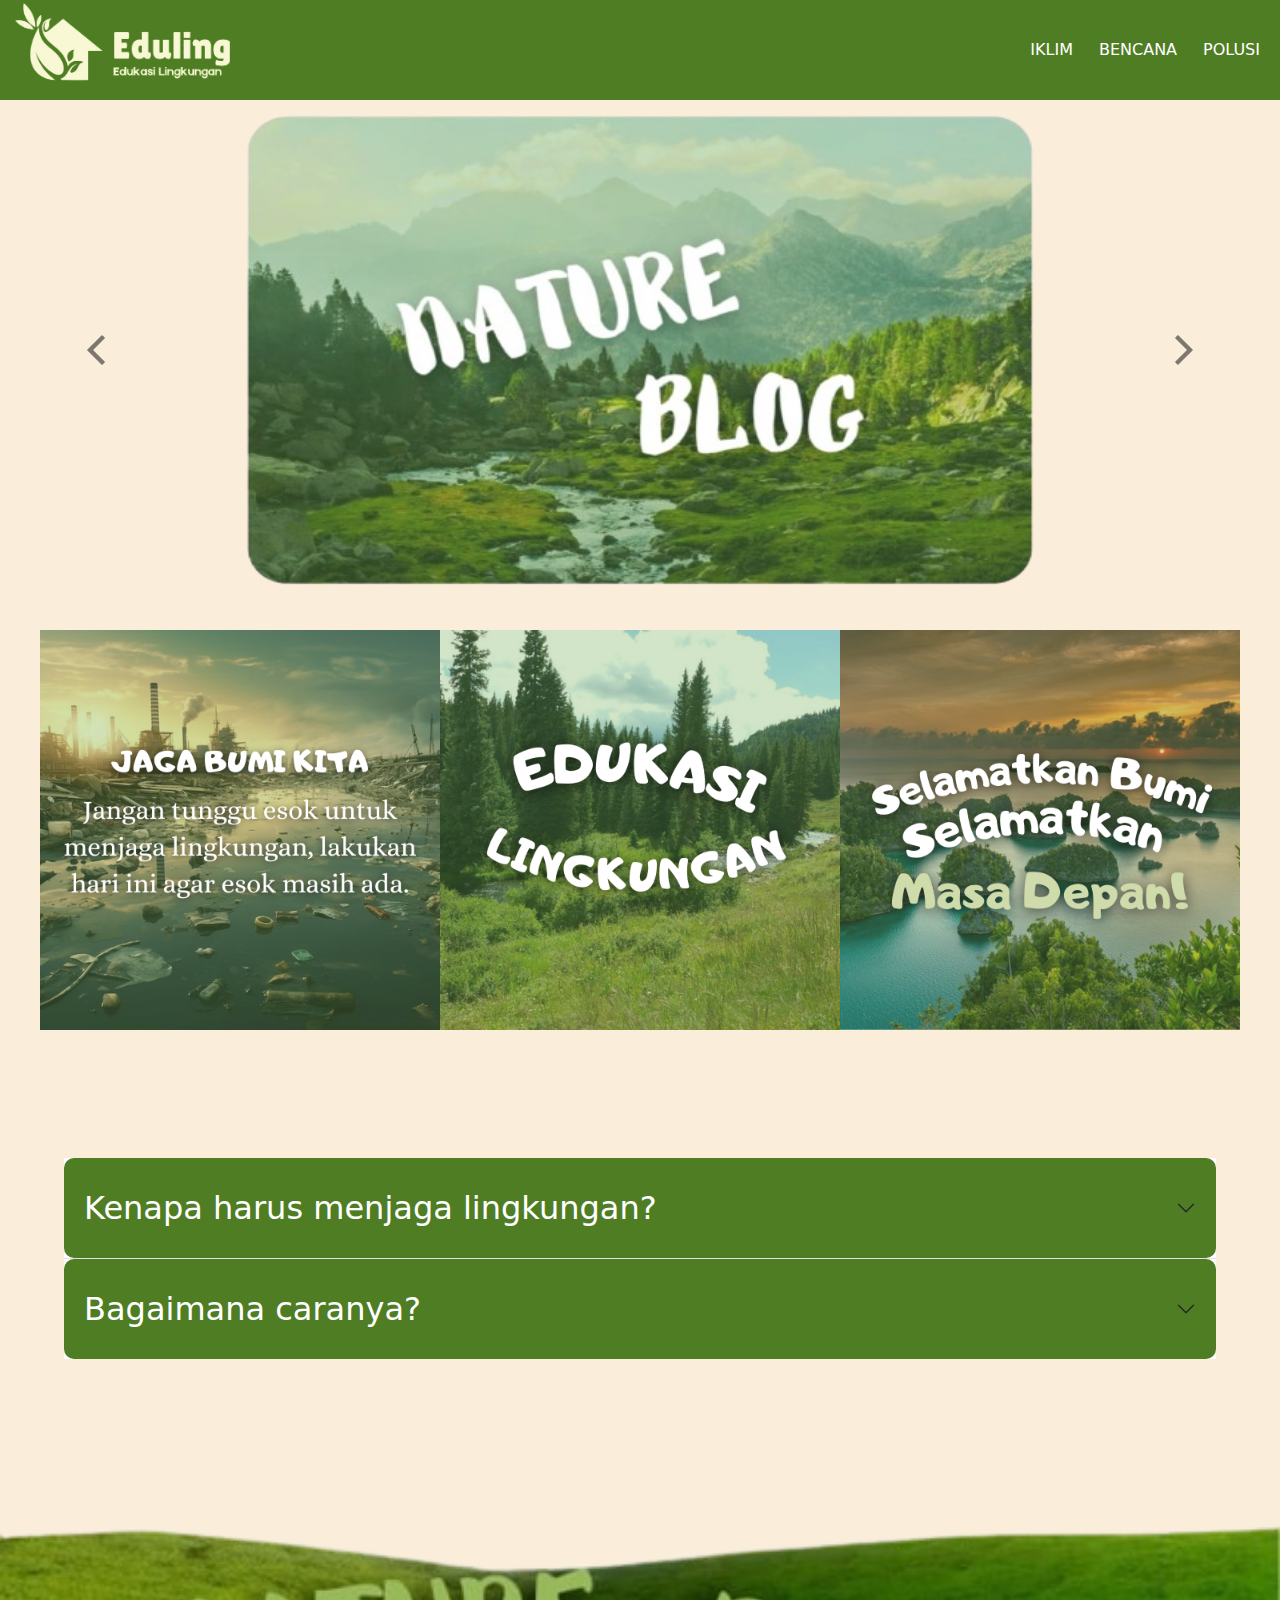
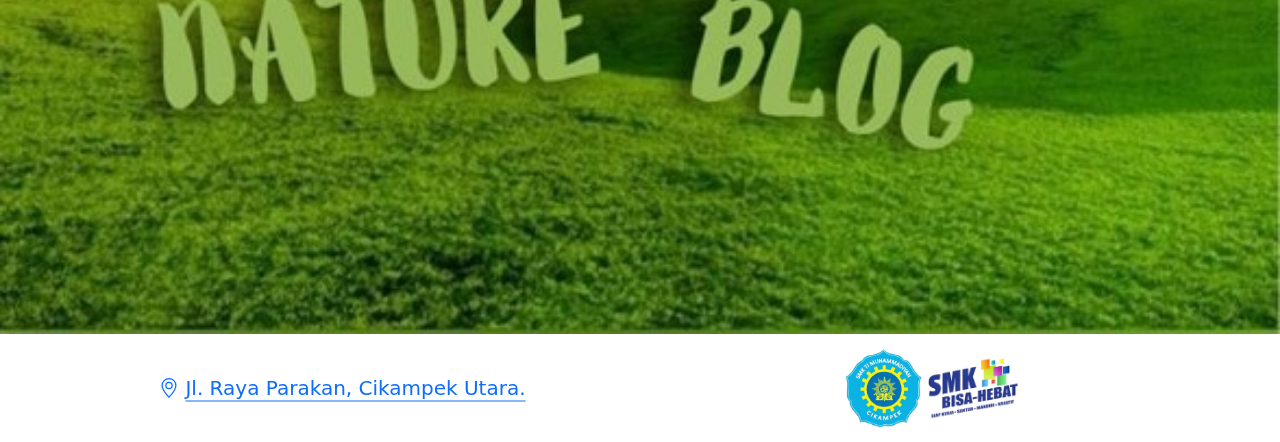
<file: index.html>
<!doctype html>
<html lang="en">

<head>
    <meta charset="utf-8">
    <meta name="viewport" content="width=device-width, initial-scale=1">
    <title>EduLing</title>
    <link href="https://cdn.jsdelivr.net/npm/bootstrap@5.3.3/dist/css/bootstrap.min.css" rel="stylesheet"
        integrity="sha384-QWTKZyjpPEjISv5WaRU9OFeRpok6YctnYmDr5pNlyT2bRjXh0JMhjY6hW+ALEwIH" crossorigin="anonymous">
    <link rel="stylesheet" href="blog.css">
</head>

<body>
    <nav class="navbar sticky-top navbar-expand-lg navbar-expand-lg ">
        <div class="container-fluid posnav">
            <img src="lognature.png" class="img-fluid logo" alt="...">
            <button class="navbar-toggler" type="button" data-bs-toggle="collapse" data-bs-target="#navbarNav"
                aria-controls="navbarNav" aria-expanded="false" aria-label="Toggle navigation">
                <span class="navbar-toggler-icon"></span>
            </button>
            <div class="collapse navbar-collapse" id="navbarNav">
                <ul class="navbar-nav ms-auto" style="gap: 10px;">
                  <li class="nav-item">
                    <a class="nav-link textnav" aria-current="page" href="iklim.html">IKLIM</a>
                  </li>
                  <li class="nav-item">
                    <a class="nav-link textnav" href="bencana.html">BENCANA</a>
                  </li>
                  <li class="nav-item">
                    <a class="nav-link textnav" href="polusi.html">POLUSI</a>
                  </li>
                </ul>
            </div>
        </div>
    </nav>
    <div id="carouselExample" class="carousel slide height">
        <div class="carousel-inner height padding">
          <div class="carousel-item active">
            <img style="object-fit: fill;" src="imgnature.png" class="d-block height w-100" alt="...">
          </div>
          <div class="carousel-item">
            <img style="object-fit: fill;" src="img1.png" class="d-block height w-100" alt="...">
          </div>
          <div class="carousel-item">
            <img style="object-fit: fill;" src="img2.png" class="d-block height w-100" alt="...">
          </div>
          <div class="carousel-item">
            <img style="object-fit: fill;" src="img3.png" class="d-block height w-100" alt="...">
          </div>
          <div class="carousel-item">
            <img style="object-fit: fill;" src="img4.png" class="d-block height w-100" alt="...">
          </div>
        </div>
        <button class="carousel-control-prev" type="button" data-bs-target="#carouselExample" data-bs-slide="prev">
          <span class="carousel-control-prev-icon" aria-hidden="true"></span>
          <span class="visually-hidden">Previous</span>
        </button>
        <button class="carousel-control-next" type="button" data-bs-target="#carouselExample" data-bs-slide="next">
          <span class="carousel-control-next-icon" aria-hidden="true"></span>
          <span class="visually-hidden">Next</span>
        </button>
    </div>
    <div class="wrapimgjaga">
      <img src="JAGA BUMI KIITA.png" class="img-fluid imgjaga" alt="...">
      <img src="JAGA BUMI KIITA (1).png" class="img-fluid imgjaga" alt="...">
      <img src="JAGA BUMI KIITA (2).png" class="img-fluid imgjaga" alt="...">
    </div>
      <div class="accordion accordion-flush" id="accordionFlushExample">
        <div class="accordion-item widthaccor">
          <h2 class="accordion-header">
            <button class="accordion-button coloraccor collapsed" type="button" data-bs-toggle="collapse" data-bs-target="#flush-collapseOne" aria-expanded="false" aria-controls="flush-collapseOne" style=" border-radius: 10px;">
              Kenapa harus menjaga lingkungan? 
            </button>
          </h2>
          <div id="flush-collapseOne" class="accordion-collapse wrapbellowaccor collapse" data-bs-parent="#accordionFlushExample">
            <div class="imgaccorwrap"><img style="width: 100%; height: 100%;" src="img1accor.jpeg" alt=""></div>
            <div class="accordion-body textaccorwrap" style="color: black;">Kita harus menjaga lingkungan karena kesehatan manusia sangat bergantung pada kondisi lingkungan yang bersih dan seimbang.</div>
          </div>
        </div>
        <div class="accordion-item widthaccor">
          <h2 class="accordion-header">
            <button class="accordion-button coloraccor collapsed" type="button" data-bs-toggle="collapse" data-bs-target="#flush-collapseTwo" aria-expanded="false" aria-controls="flush-collapseTwo" style=" border-radius: 10px;">
              Bagaimana caranya?
            </button>
          </h2>
          <div id="flush-collapseTwo" class="accordion-collapse wrapbellowaccor collapse" data-bs-parent="#accordionFlushExample">
            <div class="accordion-body textaccorwrap" style="color: black;">Salah satunya dengan mengurangi penggunaan plastik dengan menggunakan tas belanja yang dapat digunakan kembali dan menghindari produk sekali pakai.</div>
            <div class="imgaccorwrap"><img style="width: 100%; height: 100%;" src="img2accor.jpeg" alt=""></div>
          </div>
        </div>
      </div>
      <img class="mountain" src="imghal1.png" alt="#">
      <div class="address">
        <div class="container log text-center">
          <div class="row">
            <div class="col order-last wraplogobottom d-flex justify-content-center">
              <img class="logomutu" src="logomutu.png" alt="">
              <img class="logosmkhebat" src="smkhebat.png" alt="">
            </div>
            <div class="col paddingcolumn d-flex justify-content-center">
              <a class="icon-link linkalamat" href="https://maps.app.goo.gl/i2iiiLm6HgKLa65q9">
                <svg xmlns="http://www.w3.org/2000/svg" width="16" height="16" fill="currentColor" class="bi bi-geo-alt" viewBox="0 0 16 16">
                  <path d="M12.166 8.94c-.524 1.062-1.234 2.12-1.96 3.07A32 32 0 0 1 8 14.58a32 32 0 0 1-2.206-2.57c-.726-.95-1.436-2.008-1.96-3.07C3.304 7.867 3 6.862 3 6a5 5 0 0 1 10 0c0 .862-.305 1.867-.834 2.94M8 16s6-5.686 6-10A6 6 0 0 0 2 6c0 4.314 6 10 6 10"/>
                  <path d="M8 8a2 2 0 1 1 0-4 2 2 0 0 1 0 4m0 1a3 3 0 1 0 0-6 3 3 0 0 0 0 6"/>
                </svg>
                Jl. Raya Parakan, Cikampek Utara.
                <svg class="bi" aria-hidden="true"><use xlink:href="#arrow-right"></use></svg>
              </a>
            </div>
          </div>
        </div>
      </div>
    <script src="https://cdn.jsdelivr.net/npm/bootstrap@5.3.3/dist/js/bootstrap.bundle.min.js"
        integrity="sha384-YvpcrYf0tY3lHB60NNkmXc5s9fDVZLESaAA55NDzOxhy9GkcIdslK1eN7N6jIeHz"
        crossorigin="anonymous"></script>
</body>
</html>
</file>
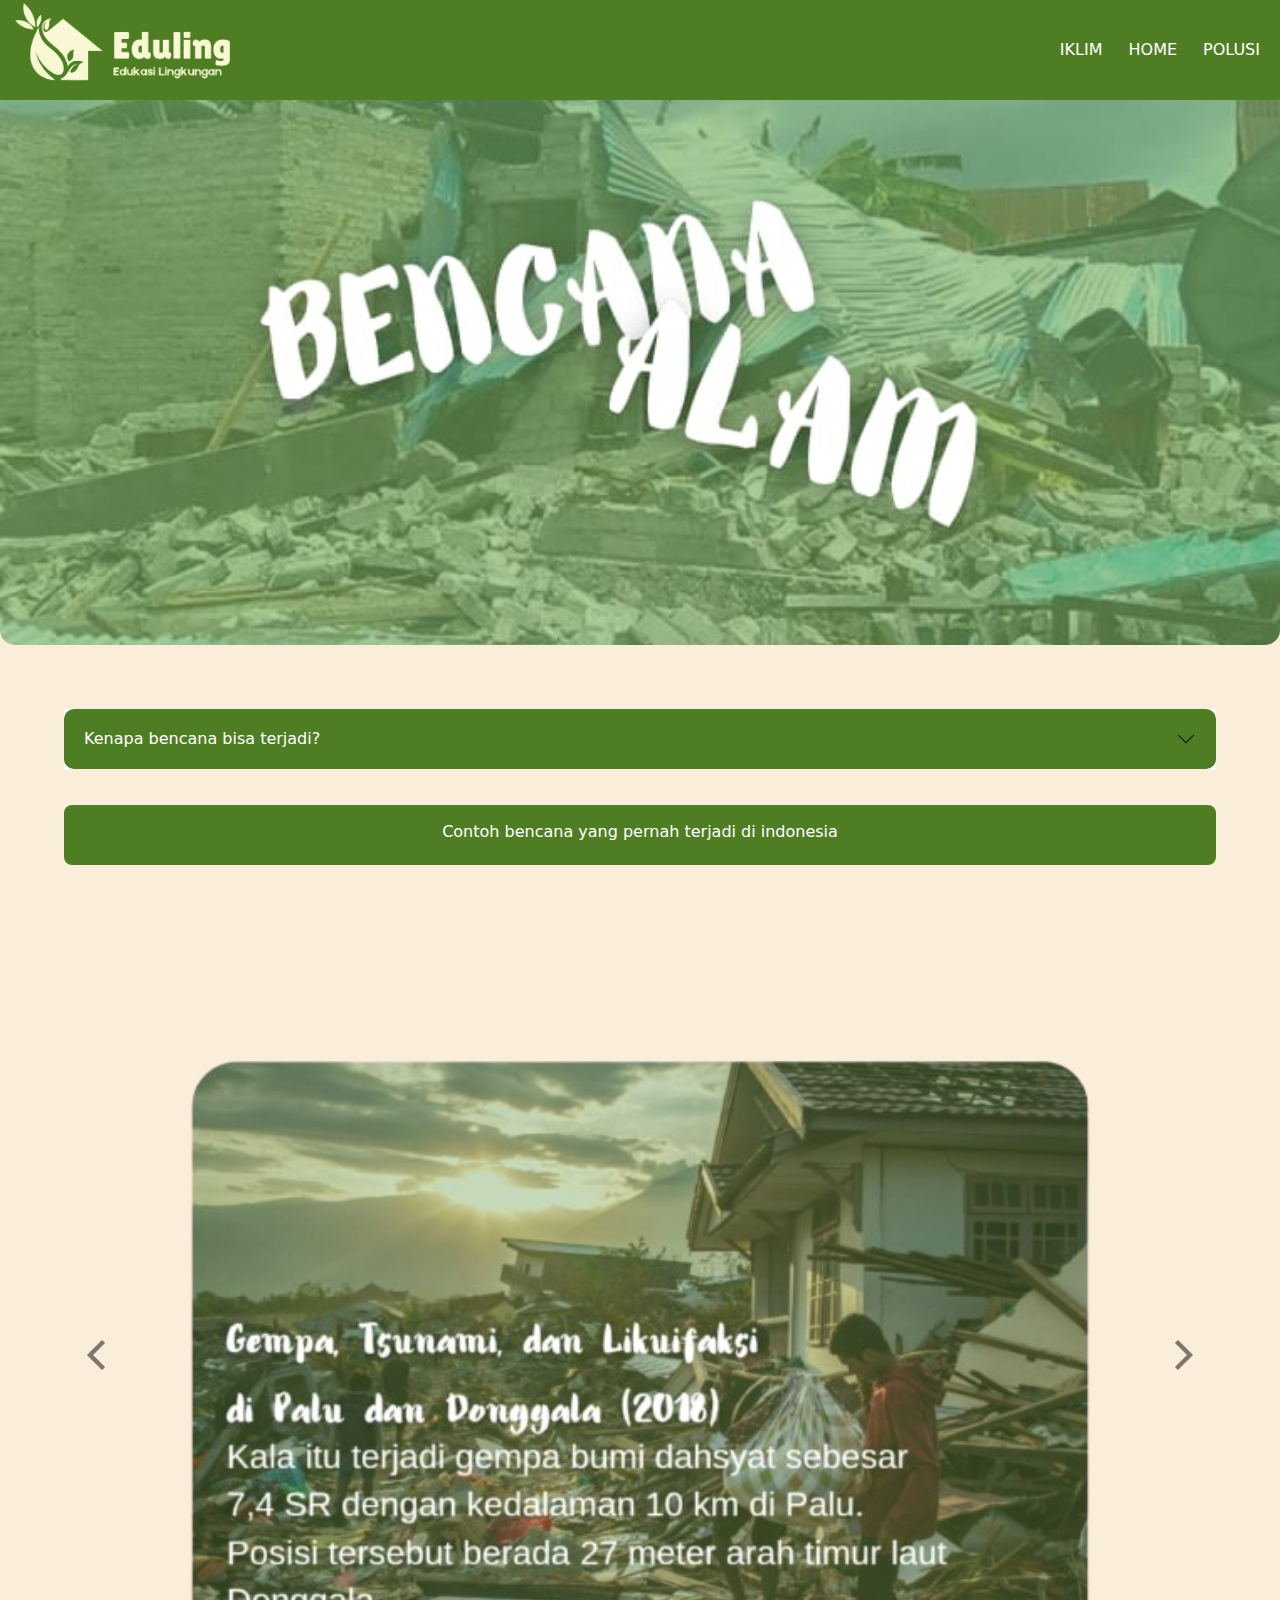
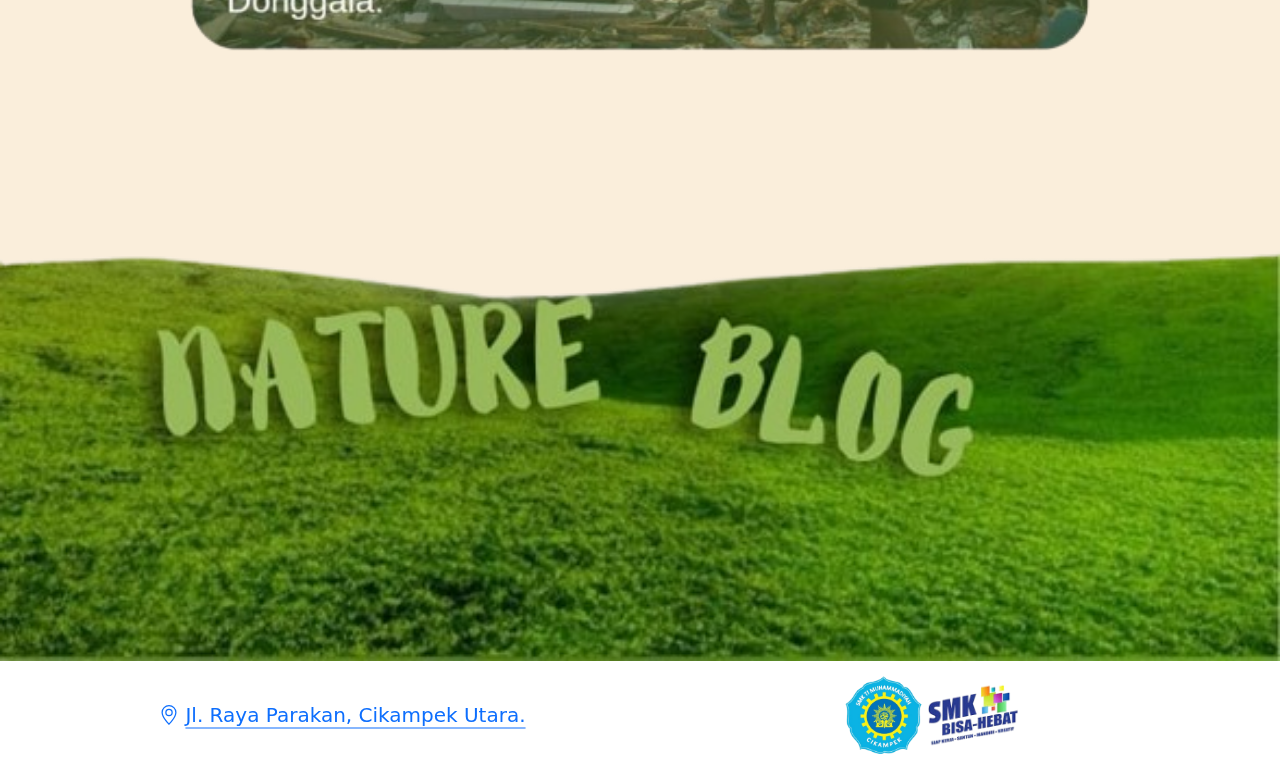
<file: bencana.html>
<!doctype html>
<html lang="en">
  <head>
    <meta charset="utf-8">
    <meta name="viewport" content="width=device-width, initial-scale=1">
    <title>EduLing</title>
    <link href="https://cdn.jsdelivr.net/npm/bootstrap@5.3.3/dist/css/bootstrap.min.css" rel="stylesheet" integrity="sha384-QWTKZyjpPEjISv5WaRU9OFeRpok6YctnYmDr5pNlyT2bRjXh0JMhjY6hW+ALEwIH" crossorigin="anonymous">
    <link rel="stylesheet" href="bencana.css">
  </head>
  <body>
    <nav class="navbar sticky-top navbar-expand-lg navbar-expand-lg ">
      <div class="container-fluid">
          <img src="lognature.png" class="img-fluid logo" alt="...">
          <button class="navbar-toggler" type="button" data-bs-toggle="collapse" data-bs-target="#navbarNav"
              aria-controls="navbarNav" aria-expanded="false" aria-label="Toggle navigation">
              <span class="navbar-toggler-icon"></span>
          </button>
          <div class="collapse navbar-collapse" id="navbarNav">
              <ul class="navbar-nav ms-auto" style="gap: 10px;">
                <li class="nav-item">
                  <a class="nav-link textnav" aria-current="page" href="iklim.html">IKLIM</a>
                </li>
                <li class="nav-item">
                  <a class="nav-link textnav" href="index.html">HOME</a>
                </li>
                <li class="nav-item">
                  <a class="nav-link textnav" href="polusi.html">POLUSI</a>
                </li>
              </ul>
          </div>
      </div>
  </nav>
    <div class="mainbencana">
        <img style="height: 100%; width: 100%;  border-radius: 0 0 15px 15px; object-fit: cover;" src="mainbencana.jpeg" alt="">
    </div>
    <div class="accordion accordion-flush" id="accordionFlushExample">
        <div class="accordion-item widthaccor">
          <h2 class="accordion-header">
            <button class="accordion-button coloraccor collapsed" type="button" data-bs-toggle="collapse" data-bs-target="#flush-collapseOne" aria-expanded="false" aria-controls="flush-collapseOne" style=" border-radius: 10px;">
              Kenapa bencana bisa terjadi? 
            </button>
          </h2>
          <div id="flush-collapseOne" class="accordion-collapse collapse" data-bs-parent="#accordionFlushExample">
            <div class="accordion-body" style="color: black;">Bencana alam bisa terjadi dengan berbagai penyebab. salah satunya ialah aktivitas manusia, seperti penebangan hutan, penggunaan tanah yang tidak terencana. hal tersebut bisa menjadi penyebab dari bencana alam.</div>
          </div>
        </div>
      </div>
    <div class="wrapboxthree">
        <div class="boxthree">
            <div class="text1">
              Contoh bencana yang pernah terjadi di indonesia
            </div>
        </div>
    </div>
    <div id="carouselExample" class="carousel height slide">
        <div class="carousel-inner height">
          <div class="carousel-item active padding">
            <img style="object-fit: fill;" src="bencana1.png" class="d-block w-100" alt="...">
          </div>
          <div class="carousel-item">
            <img style="object-fit: fill;" src="bencana2.png" class="d-block w-100" alt="...">
          </div>
        </div>
        <button class="carousel-control-prev" type="button" data-bs-target="#carouselExample" data-bs-slide="prev">
          <span class="carousel-control-prev-icon" aria-hidden="true"></span>
          <span class="visually-hidden">Previous</span>
        </button>
        <button class="carousel-control-next" type="button" data-bs-target="#carouselExample" data-bs-slide="next">
          <span class="carousel-control-next-icon" aria-hidden="true"></span>
          <span class="visually-hidden">Next</span>
        </button>
    </div>
    <img class="mountain" src="imghal1.png" alt="#">
    <div class="address">
      <div class="container log text-center">
        <div class="row">
          <div class="col order-last wraplogobottom d-flex justify-content-center">
            <img class="logomutu" src="logomutu.png" alt="">
            <img class="logosmkhebat" src="smkhebat.png" alt="">
          </div>
          <div class="col paddingcolumn d-flex justify-content-center">
            <a class="icon-link linkalamat" href="https://maps.app.goo.gl/i2iiiLm6HgKLa65q9">
              <svg xmlns="http://www.w3.org/2000/svg" width="16" height="16" fill="currentColor" class="bi bi-geo-alt" viewBox="0 0 16 16">
                <path d="M12.166 8.94c-.524 1.062-1.234 2.12-1.96 3.07A32 32 0 0 1 8 14.58a32 32 0 0 1-2.206-2.57c-.726-.95-1.436-2.008-1.96-3.07C3.304 7.867 3 6.862 3 6a5 5 0 0 1 10 0c0 .862-.305 1.867-.834 2.94M8 16s6-5.686 6-10A6 6 0 0 0 2 6c0 4.314 6 10 6 10"/>
                <path d="M8 8a2 2 0 1 1 0-4 2 2 0 0 1 0 4m0 1a3 3 0 1 0 0-6 3 3 0 0 0 0 6"/>
              </svg>
              Jl. Raya Parakan, Cikampek Utara.
              <svg class="bi" aria-hidden="true"><use xlink:href="#arrow-right"></use></svg>
            </a>
          </div>
        </div>
      </div>
    </div>
    <script src="https://cdn.jsdelivr.net/npm/bootstrap@5.3.3/dist/js/bootstrap.bundle.min.js" integrity="sha384-YvpcrYf0tY3lHB60NNkmXc5s9fDVZLESaAA55NDzOxhy9GkcIdslK1eN7N6jIeHz" crossorigin="anonymous"></script>
  </body>
</html>
</file>
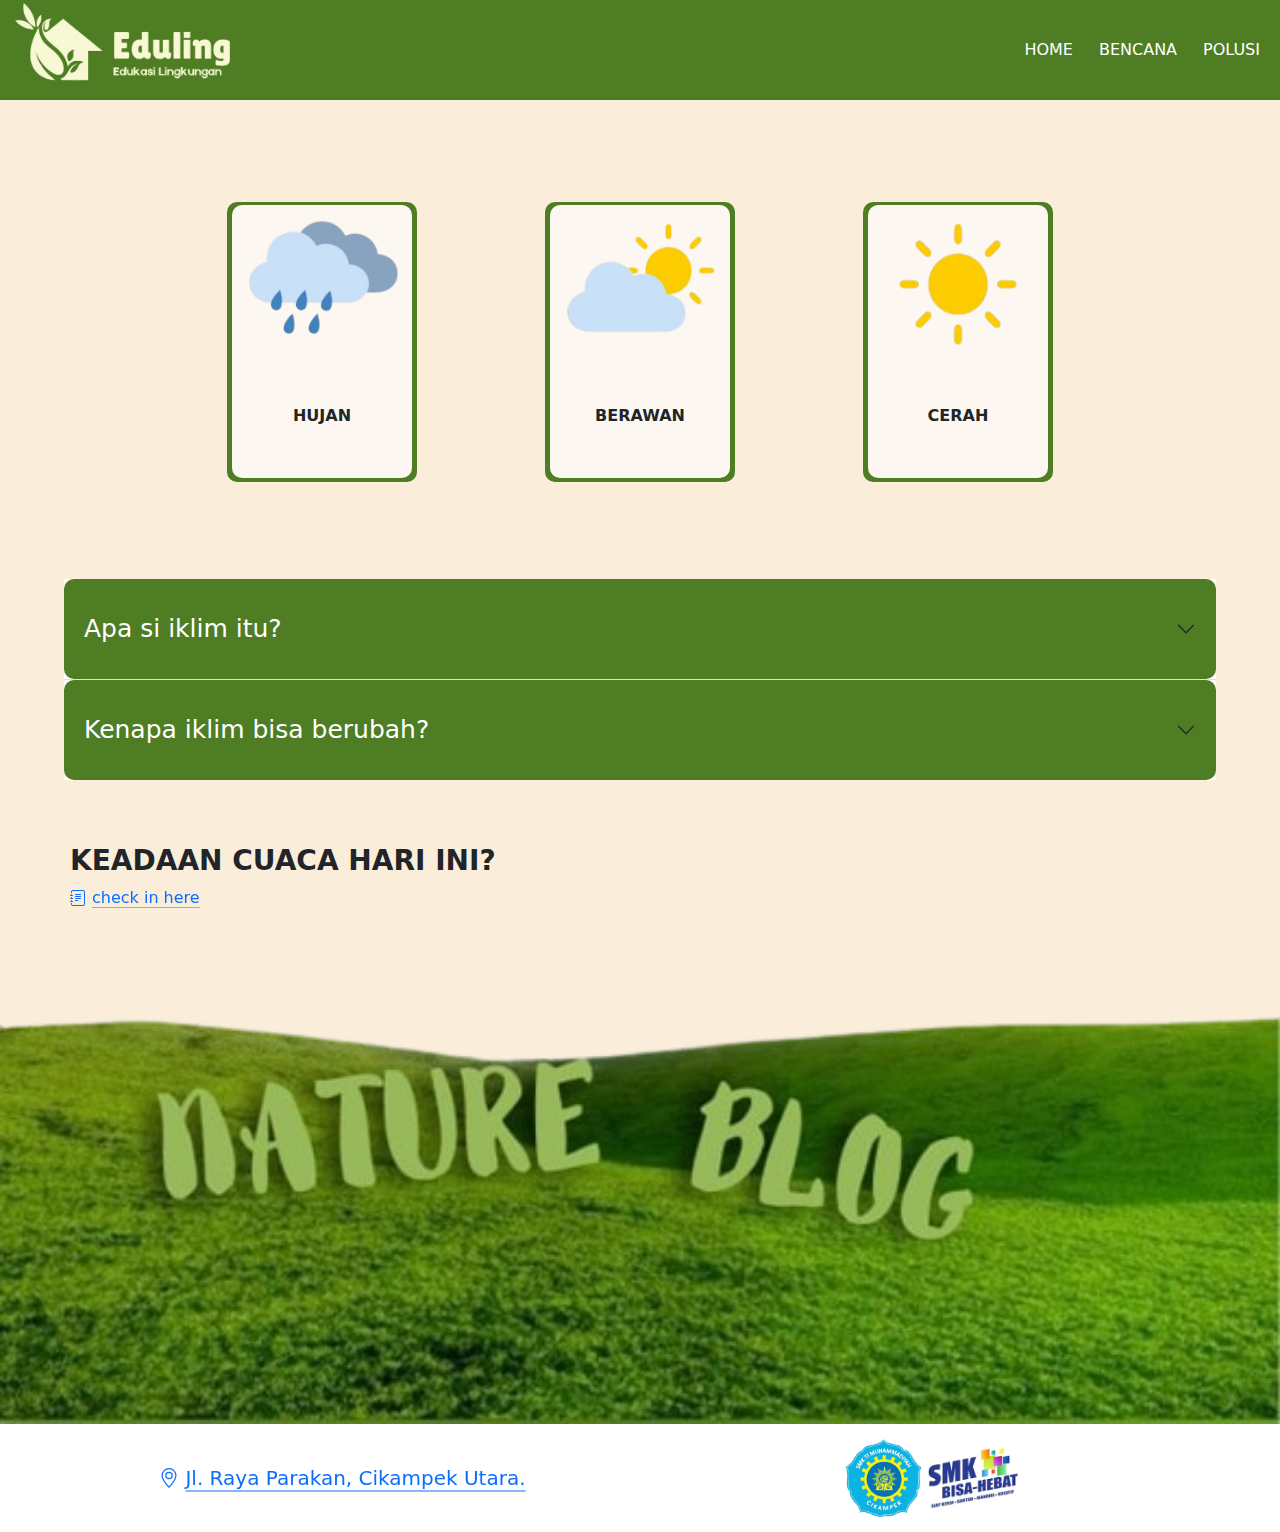
<file: iklim.html>
<!doctype html>
<html lang="en">
  <head>
    <meta charset="utf-8">
    <meta name="viewport" content="width=device-width, initial-scale=1">
    <title>EduLing</title>
    <link href="https://cdn.jsdelivr.net/npm/bootstrap@5.3.3/dist/css/bootstrap.min.css" rel="stylesheet" integrity="sha384-QWTKZyjpPEjISv5WaRU9OFeRpok6YctnYmDr5pNlyT2bRjXh0JMhjY6hW+ALEwIH" crossorigin="anonymous">
    <link rel="stylesheet" href="iklim.css">
  </head>
  <body>
    <nav class="navbar sticky-top navbar-expand-lg navbar-expand-lg ">
      <div class="container-fluid">
          <img src="lognature.png" class="img-fluid logo" alt="...">
          <button class="navbar-toggler" type="button" data-bs-toggle="collapse" data-bs-target="#navbarNav"
              aria-controls="navbarNav" aria-expanded="false" aria-label="Toggle navigation">
              <span class="navbar-toggler-icon"></span>
          </button>
          <div class="collapse navbar-collapse" id="navbarNav">
              <ul class="navbar-nav ms-auto" style="gap: 10px;">
                <li class="nav-item">
                  <a class="nav-link textnav" aria-current="page" href="index.html">HOME</a>
                </li>
                <li class="nav-item">
                  <a class="nav-link textnav" href="bencana.html">BENCANA</a>
                </li>
                <li class="nav-item">
                  <a class="nav-link textnav" href="polusi.html">POLUSI</a>
                </li>
              </ul>
          </div>
      </div>
  </nav>
    <div class="wrapweather">
        <div class="wrapfirstweather">
          <div class="firstweather">
              <img style="height: 100%; width: 100%;" src="weatherone.png" alt="">
              <h6 class="texth6weat"><b>HUJAN</b></h6>
          </div>
        </div>
        <div class="wrapfirstweather">
          <div class="firstweather">
              <img style="height: 100%; width: 100%;" src="weathertwo.png" alt="">
              <h6 class="texth6weat"><b>BERAWAN</b></h6>
          </div>
        </div>
        <div class="wrapfirstweather">
          <div class="firstweather">
              <img style="height: 100%; width: 100%;" src="weatherthree.png" alt="">
              <h6 class="texth6weat"><b>CERAH</b></h6>
          </div>
        </div>
    </div>
    <div class="accordion accordion-flush" id="accordionFlushExample">
        <div class="accordion-item widthaccor">
          <h2 class="accordion-header">
            <button class="accordion-button coloraccor collapsed" type="button" data-bs-toggle="collapse" data-bs-target="#flush-collapseOne" aria-expanded="false" aria-controls="flush-collapseOne" style=" border-radius: 10px; margin-top: 10%;">
              Apa si iklim itu? 
            </button>
          </h2>
          <div id="flush-collapseOne" class="accordion-collapse bellowsquare collapse" data-bs-parent="#accordionFlushExample">
            <div class="accordion-body bellowsquare" style="color: black;">Iklim adalah pola rata-rata cuaca yang terjadi di suatu daerah selama periode waktu yang panjang, biasanya diukur selama 30 tahun atau lebih. Iklim mencakup berbagai elemen, seperti suhu, curah hujan, kelembapan, dan angin.</div>
          </div>
        </div>
        <div class="accordion-item widthaccor">
          <h2 class="accordion-header">
            <button class="accordion-button coloraccor collapsed" type="button" data-bs-toggle="collapse" data-bs-target="#flush-collapseTwo" aria-expanded="false" aria-controls="flush-collapseTwo" style=" border-radius: 10px;">
              Kenapa iklim bisa berubah?
            </button>
          </h2>
          <div id="flush-collapseTwo" class="accordion-collapse  bellowsquare collapse" data-bs-parent="#accordionFlushExample">
            <div class="accordion-body  bellowsquare" style="color: black;">Iklim bisa berubah karena emisi gas rumah kaca seperti pembakaran bahan bakar fosil, yang menghasilkan gas yang terperangkap di atmosfer, meningkatkan suhu bumi, dan banyak penyebab lainnya seperti urbanisasi, deforestasi, dll.</div>
          </div>
        </div>
      </div>
      <div class="containerr">
        <h3><b>KEADAAN CUACA HARI INI?</b></h3>
        <a class="icon-link icon-link-hover" style="--bs-icon-link-transform: translate3d(0, -.125rem, 0);" href="https://web-meteo.bmkg.go.id/id/">
          <svg xmlns="http://www.w3.org/2000/svg" width="16" height="16" fill="currentColor" class="bi bi-journal-text" viewBox="0 0 16 16">
            <path d="M5 10.5a.5.5 0 0 1 .5-.5h2a.5.5 0 0 1 0 1h-2a.5.5 0 0 1-.5-.5m0-2a.5.5 0 0 1 .5-.5h5a.5.5 0 0 1 0 1h-5a.5.5 0 0 1-.5-.5m0-2a.5.5 0 0 1 .5-.5h5a.5.5 0 0 1 0 1h-5a.5.5 0 0 1-.5-.5m0-2a.5.5 0 0 1 .5-.5h5a.5.5 0 0 1 0 1h-5a.5.5 0 0 1-.5-.5"/>
            <path d="M3 0h10a2 2 0 0 1 2 2v12a2 2 0 0 1-2 2H3a2 2 0 0 1-2-2v-1h1v1a1 1 0 0 0 1 1h10a1 1 0 0 0 1-1V2a1 1 0 0 0-1-1H3a1 1 0 0 0-1 1v1H1V2a2 2 0 0 1 2-2"/>
            <path d="M1 5v-.5a.5.5 0 0 1 1 0V5h.5a.5.5 0 0 1 0 1h-2a.5.5 0 0 1 0-1zm0 3v-.5a.5.5 0 0 1 1 0V8h.5a.5.5 0 0 1 0 1h-2a.5.5 0 0 1 0-1zm0 3v-.5a.5.5 0 0 1 1 0v.5h.5a.5.5 0 0 1 0 1h-2a.5.5 0 0 1 0-1z"/>
          </svg>
          check in here
        </a>
      </div>
      <img class="mountain" src="imghal1.png" alt="#">
      <div class="address">
        <div class="container log text-center">
          <div class="row">
            <div class="col order-last wraplogobottom d-flex justify-content-center">
              <img class="logomutu" src="logomutu.png" alt="">
              <img class="logosmkhebat" src="smkhebat.png" alt="">
            </div>
            <div class="col paddingcolumn d-flex justify-content-center">
              <a class="icon-link linkalamat" href="https://maps.app.goo.gl/i2iiiLm6HgKLa65q9">
                <svg xmlns="http://www.w3.org/2000/svg" width="16" height="16" fill="currentColor" class="bi bi-geo-alt" viewBox="0 0 16 16">
                  <path d="M12.166 8.94c-.524 1.062-1.234 2.12-1.96 3.07A32 32 0 0 1 8 14.58a32 32 0 0 1-2.206-2.57c-.726-.95-1.436-2.008-1.96-3.07C3.304 7.867 3 6.862 3 6a5 5 0 0 1 10 0c0 .862-.305 1.867-.834 2.94M8 16s6-5.686 6-10A6 6 0 0 0 2 6c0 4.314 6 10 6 10"/>
                  <path d="M8 8a2 2 0 1 1 0-4 2 2 0 0 1 0 4m0 1a3 3 0 1 0 0-6 3 3 0 0 0 0 6"/>
                </svg>
                Jl. Raya Parakan, Cikampek Utara.
                <svg class="bi" aria-hidden="true"><use xlink:href="#arrow-right"></use></svg>
              </a>
            </div>
          </div>
        </div>
      </div>
    <script src="https://cdn.jsdelivr.net/npm/bootstrap@5.3.3/dist/js/bootstrap.bundle.min.js" integrity="sha384-YvpcrYf0tY3lHB60NNkmXc5s9fDVZLESaAA55NDzOxhy9GkcIdslK1eN7N6jIeHz" crossorigin="anonymous"></script>
  </body>
</html>
</file>
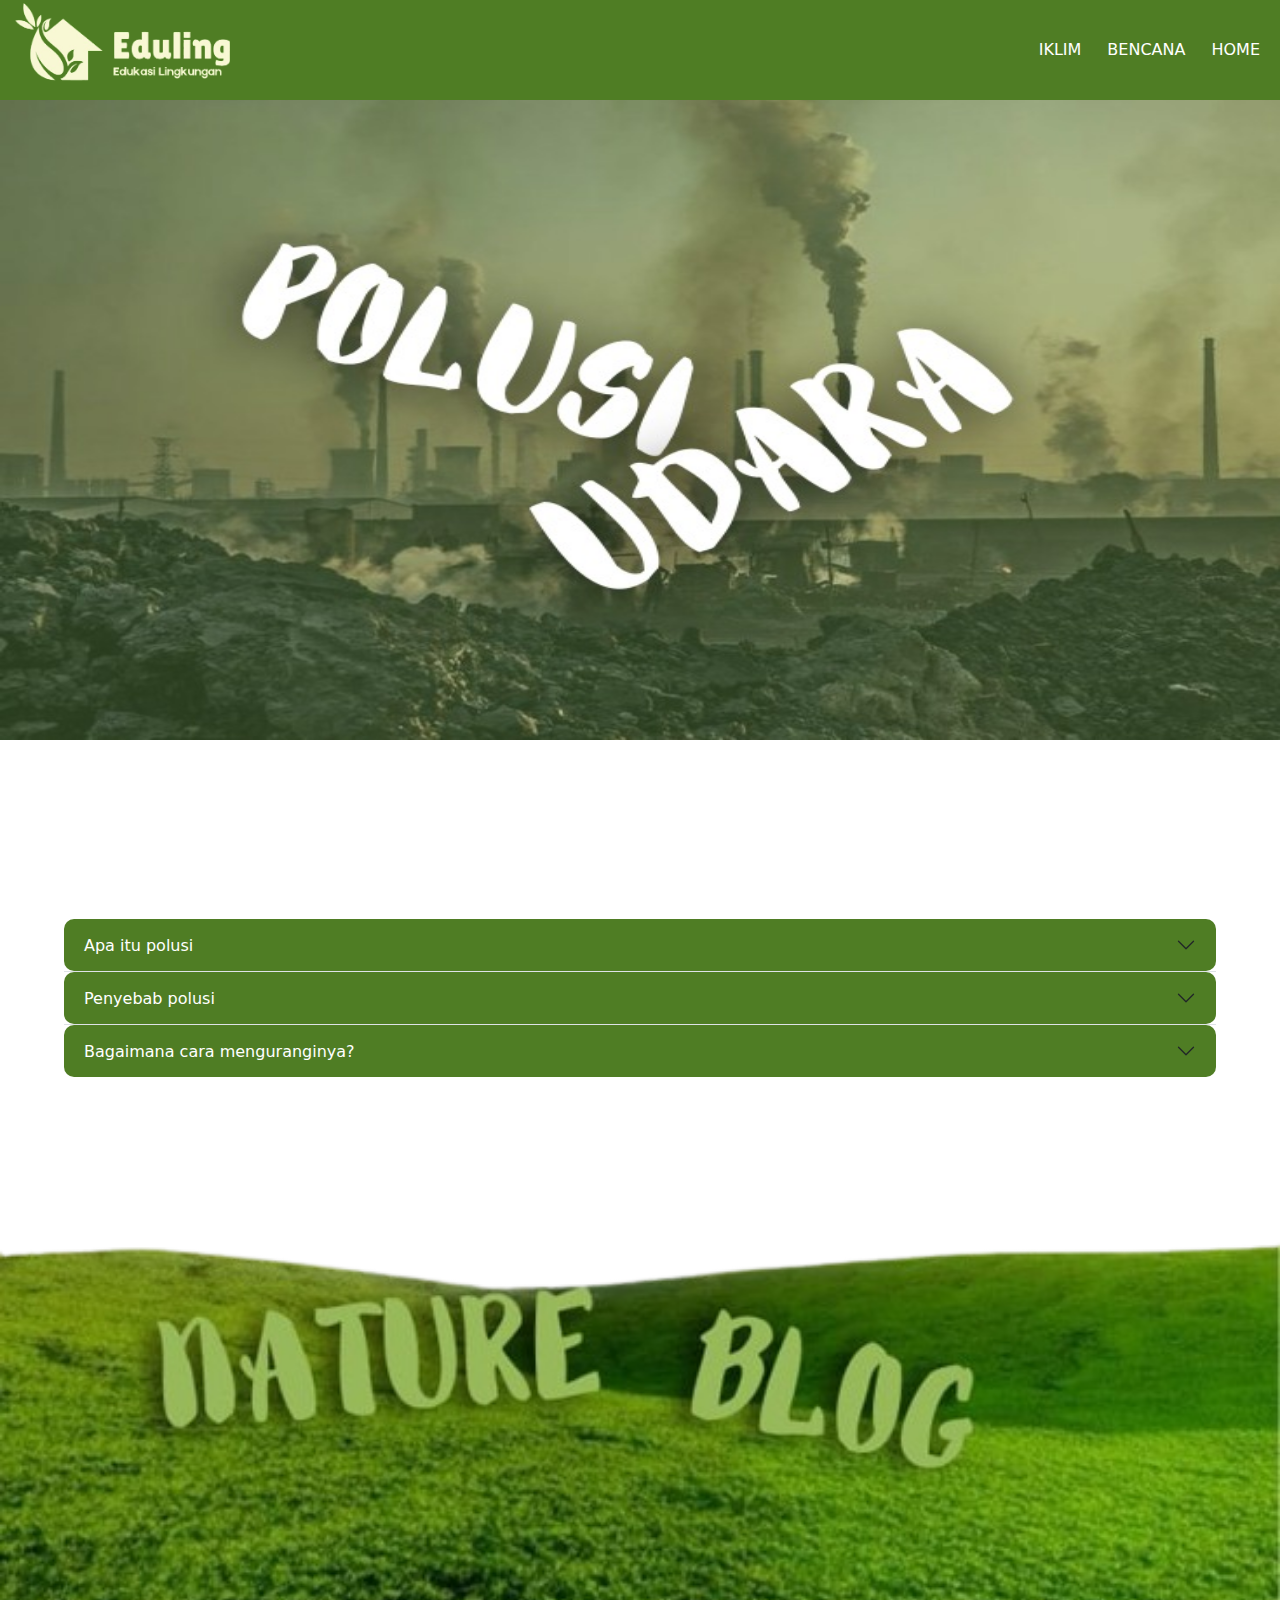
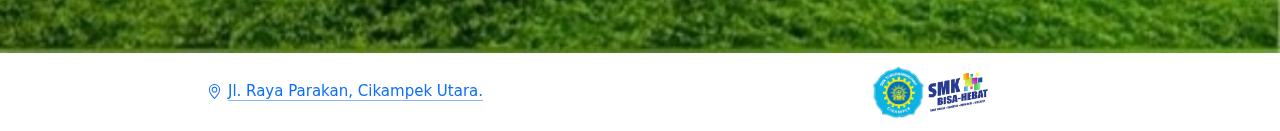
<file: polusi.html>
<!doctype html>
<html lang="en">
  <head>
    <meta charset="utf-8">
    <meta name="viewport" content="width=device-width, initial-scale=1">
    <title>EduLing</title>
    <link href="https://cdn.jsdelivr.net/npm/bootstrap@5.3.3/dist/css/bootstrap.min.css" rel="stylesheet" integrity="sha384-QWTKZyjpPEjISv5WaRU9OFeRpok6YctnYmDr5pNlyT2bRjXh0JMhjY6hW+ALEwIH" crossorigin="anonymous">
    <link rel="stylesheet" href="polusi.css">
  </head>
  <body>
    <nav class="navbar sticky-top  navbar navbar-expand-lg navbar-expand-lg ">
        <div class="container-fluid">
            <img src="lognature.png" class="img logo" alt="...">
            <button class="navbar-toggler" type="button" data-bs-toggle="collapse" data-bs-target="#navbarNav"
                aria-controls="navbarNav" aria-expanded="false" aria-label="Toggle navigation">
                <span class="navbar-toggler-icon"></span>
            </button>
            <div class="collapse navbar-collapse" id="navbarNav">
                <ul class="navbar-nav ms-auto" style="gap: 10px;">
                  <li class="nav-item">
                    <a class="nav-link textnav" aria-current="page" href="iklim.html">IKLIM</a>
                  </li>
                  <li class="nav-item">
                    <a class="nav-link textnav" href="bencana.html">BENCANA</a>
                  </li>
                  <li class="nav-item">
                    <a class="nav-link textnav" href="index.html">HOME</a>
                  </li>
                </ul>
            </div>
        </div>
    </nav>
    <div class="containerimg">
      <img src="polusi.jpeg" class="img-fluid imgpolusi" alt="...">
    </div>
    <div class="accordion accordion-flush" id="accordionFlushExample">
        <div class="accordion-item widthaccor">
          <h2 class="accordion-header">
            <button class="accordion-button coloraccor collapsed" type="button" data-bs-toggle="collapse" data-bs-target="#flush-collapseOne" aria-expanded="false" aria-controls="flush-collapseOne" style=" border-radius: 10px; margin-top: 10%;">
              Apa itu polusi
            </button>
          </h2>
          <div id="flush-collapseOne" class="accordion-collapse bellowsquare collapse" data-bs-parent="#accordionFlushExample">
            <div class="accordion-body bellowsquare" style="color: black;">Polusi adalah kondisi ketika lingkungan tercemar oleh zat-zat berbahaya yang dapat mengganggu keseimbangan ekosistem dan membahayakan kesehatan manusia.</div>
          </div>
        </div>
        <div class="accordion-item widthaccor">
          <h2 class="accordion-header">
            <button class="accordion-button coloraccor collapsed" type="button" data-bs-toggle="collapse" data-bs-target="#flush-collapseTwo" aria-expanded="false" aria-controls="flush-collapseTwo" style=" border-radius: 10px;">
              Penyebab polusi
            </button>
          </h2>
          <div id="flush-collapseTwo" class="accordion-collapse  bellowsquare collapse" data-bs-parent="#accordionFlushExample">
            <div class="accordion-body  bellowsquare" style="color: black;">Penyebab utama polusi seringkali berasal dari kegiatan industri, di mana emisi gas buang dan limbah yang dihasilkan dapat mencemari udara dan air.</div>
          </div>
        </div>
        <div class="accordion-item  widthaccor">
            <h2 class="accordion-header">
              <button class="accordion-button coloraccor collapsed" type="button" data-bs-toggle="collapse" data-bs-target="#collapseThree" aria-expanded="false" aria-controls="collapseThree"  style=" border-radius: 10px;">
                Bagaimana cara menguranginya?
              </button>
            </h2>
            <div id="collapseThree" class="accordion-collapse collapse" data-bs-parent="#accordionExample">
              <div class="accordion-body">
                Untuk mengurangi polusi, kita bisa mengambil beberapa langkah sederhana. Misalnya, dengan mengurangi penggunaan kendaraan pribadi dan beralih ke transportasi umum atau bersepeda, kita bisa mengurangi emisi gas buang.
              </div>
            </div>
        </div>
      </div>
      <img class="mountain" src="imghal1.png" alt="#">
      <div class="address">
        <div class="container log text-center">
          <div class="row">
            <div class="col order-last wraplogobottom d-flex justify-content-center">
              <img class="logomutu" src="logomutu.png" alt="">
              <img class="logosmkhebat" src="smkhebat.png" alt="">
            </div>
            <div class="col paddingcolumn d-flex justify-content-center">
              <a class="icon-link linkalamat" href="https://maps.app.goo.gl/i2iiiLm6HgKLa65q9">
                <svg xmlns="http://www.w3.org/2000/svg" width="16" height="16" fill="currentColor" class="bi bi-geo-alt" viewBox="0 0 16 16">
                  <path d="M12.166 8.94c-.524 1.062-1.234 2.12-1.96 3.07A32 32 0 0 1 8 14.58a32 32 0 0 1-2.206-2.57c-.726-.95-1.436-2.008-1.96-3.07C3.304 7.867 3 6.862 3 6a5 5 0 0 1 10 0c0 .862-.305 1.867-.834 2.94M8 16s6-5.686 6-10A6 6 0 0 0 2 6c0 4.314 6 10 6 10"/>
                  <path d="M8 8a2 2 0 1 1 0-4 2 2 0 0 1 0 4m0 1a3 3 0 1 0 0-6 3 3 0 0 0 0 6"/>
                </svg>
                Jl. Raya Parakan, Cikampek Utara.
                <svg class="bi" aria-hidden="true"><use xlink:href="#arrow-right"></use></svg>
              </a>
            </div>
          </div>
        </div>
      </div>
    <script src="https://cdn.jsdelivr.net/npm/bootstrap@5.3.3/dist/js/bootstrap.bundle.min.js" integrity="sha384-YvpcrYf0tY3lHB60NNkmXc5s9fDVZLESaAA55NDzOxhy9GkcIdslK1eN7N6jIeHz" crossorigin="anonymous"></script>
  </body>
</html>
</file>
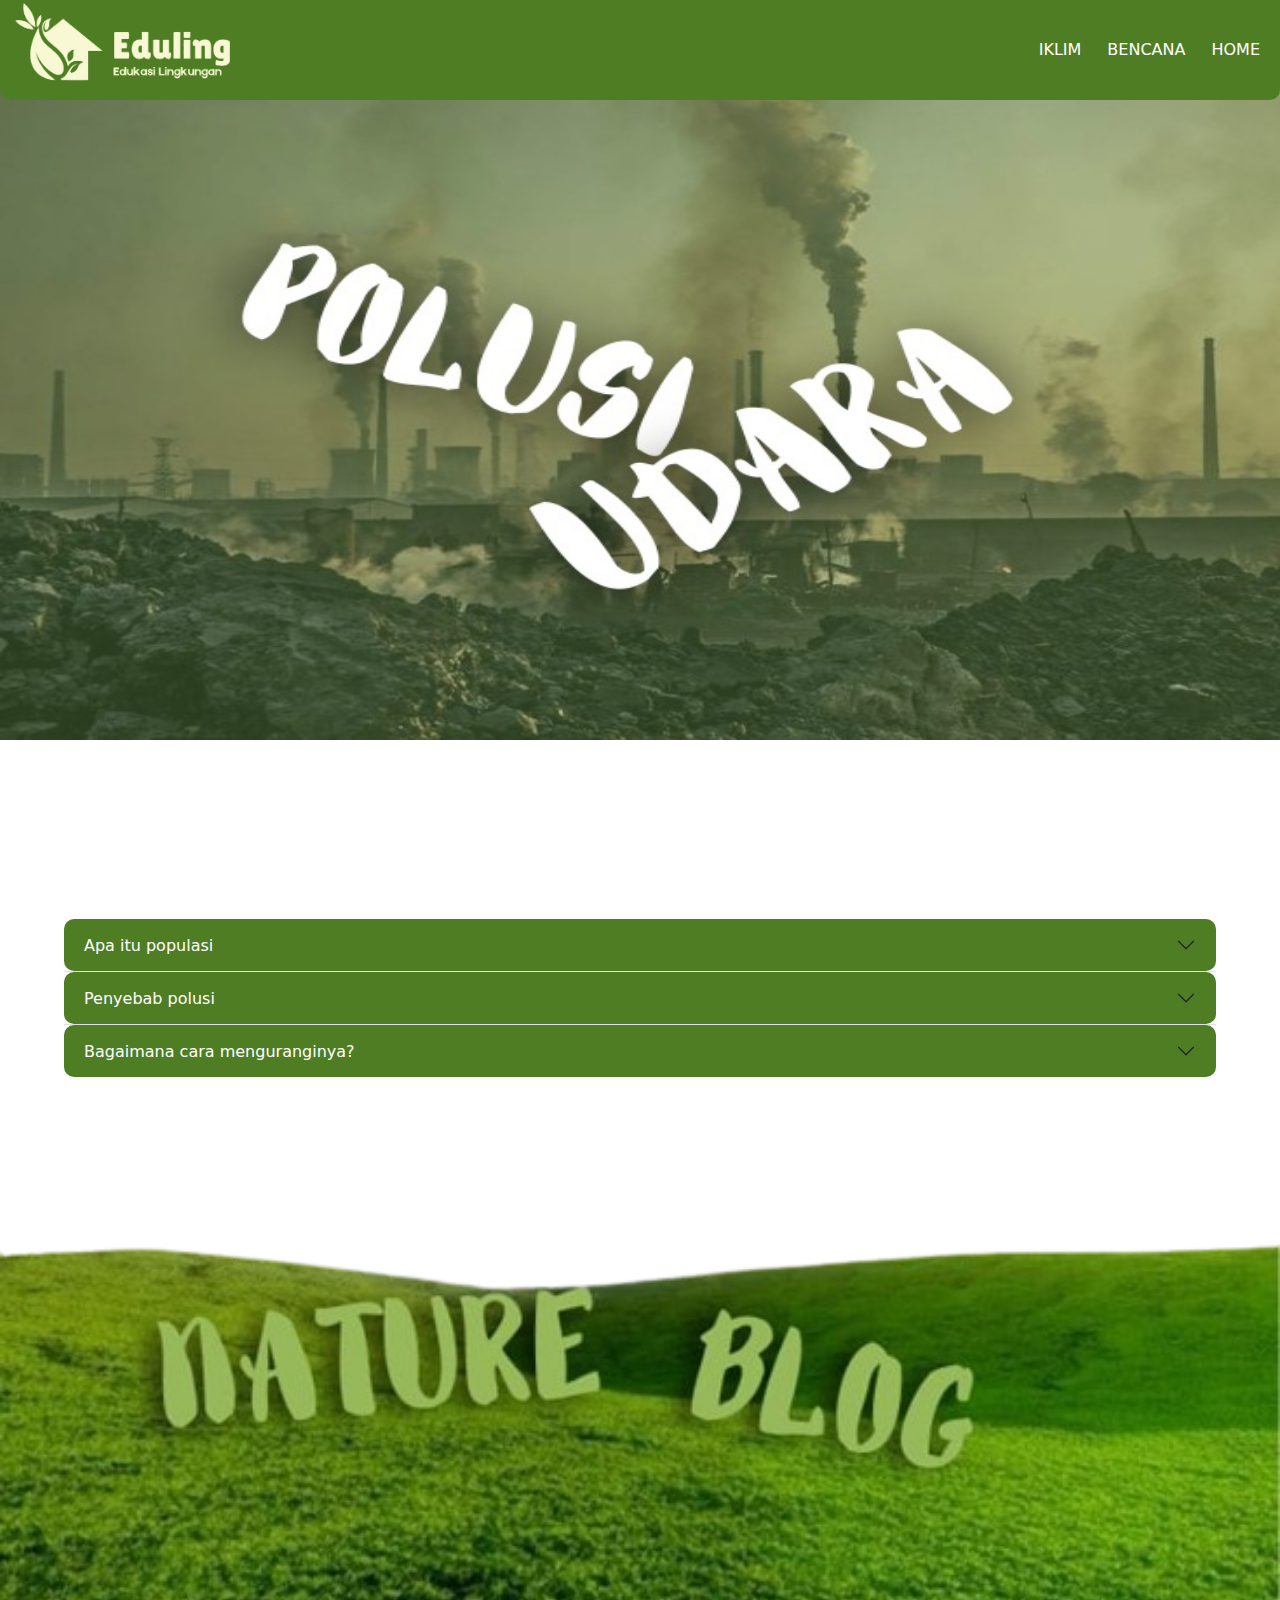
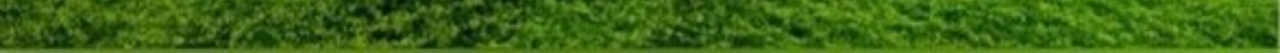
<file: populasi.html>
<!doctype html>
<html lang="en">
  <head>
    <meta charset="utf-8">
    <meta name="viewport" content="width=device-width, initial-scale=1">
    <title>EduLing</title>
    <link href="https://cdn.jsdelivr.net/npm/bootstrap@5.3.3/dist/css/bootstrap.min.css" rel="stylesheet" integrity="sha384-QWTKZyjpPEjISv5WaRU9OFeRpok6YctnYmDr5pNlyT2bRjXh0JMhjY6hW+ALEwIH" crossorigin="anonymous">
    <link rel="stylesheet" href="populasi.css">
  </head>
  <body>
    <nav class="navbar sticky-top  navbar navbar-expand-lg navbar-expand-lg ">
        <div class="container-fluid">
            <img src="lognature.png" class="img logo" alt="...">
            <button class="navbar-toggler" type="button" data-bs-toggle="collapse" data-bs-target="#navbarNav"
                aria-controls="navbarNav" aria-expanded="false" aria-label="Toggle navigation">
                <span class="navbar-toggler-icon"></span>
            </button>
            <div class="collapse navbar-collapse" id="navbarNav">
                <ul class="navbar-nav ms-auto" style="gap: 10px;">
                  <li class="nav-item">
                    <a class="nav-link textnav" aria-current="page" href="iklim.html">IKLIM</a>
                  </li>
                  <li class="nav-item">
                    <a class="nav-link textnav" href="bencana.html">BENCANA</a>
                  </li>
                  <li class="nav-item">
                    <a class="nav-link textnav" href="index.html">HOME</a>
                  </li>
                </ul>
            </div>
        </div>
    </nav>
    <div class="containerimg">
      <img src="polusi.jpeg" class="img-fluid imgpolusi" alt="...">
    </div>
    <div class="accordion accordion-flush" id="accordionFlushExample">
        <div class="accordion-item widthaccor">
          <h2 class="accordion-header">
            <button class="accordion-button coloraccor collapsed" type="button" data-bs-toggle="collapse" data-bs-target="#flush-collapseOne" aria-expanded="false" aria-controls="flush-collapseOne" style=" border-radius: 10px; margin-top: 10%;">
              Apa itu populasi
            </button>
          </h2>
          <div id="flush-collapseOne" class="accordion-collapse bellowsquare collapse" data-bs-parent="#accordionFlushExample">
            <div class="accordion-body bellowsquare" style="color: black;">Polusi adalah kondisi ketika lingkungan tercemar oleh zat-zat berbahaya yang dapat mengganggu keseimbangan ekosistem dan membahayakan kesehatan manusia.</div>
          </div>
        </div>
        <div class="accordion-item widthaccor">
          <h2 class="accordion-header">
            <button class="accordion-button coloraccor collapsed" type="button" data-bs-toggle="collapse" data-bs-target="#flush-collapseTwo" aria-expanded="false" aria-controls="flush-collapseTwo" style=" border-radius: 10px;">
              Penyebab polusi
            </button>
          </h2>
          <div id="flush-collapseTwo" class="accordion-collapse  bellowsquare collapse" data-bs-parent="#accordionFlushExample">
            <div class="accordion-body  bellowsquare" style="color: black;">Penyebab utama polusi seringkali berasal dari kegiatan industri, di mana emisi gas buang dan limbah yang dihasilkan dapat mencemari udara dan air.</div>
          </div>
        </div>
        <div class="accordion-item  widthaccor">
            <h2 class="accordion-header">
              <button class="accordion-button coloraccor collapsed" type="button" data-bs-toggle="collapse" data-bs-target="#collapseThree" aria-expanded="false" aria-controls="collapseThree"  style=" border-radius: 10px;">
                Bagaimana cara menguranginya?
              </button>
            </h2>
            <div id="collapseThree" class="accordion-collapse collapse" data-bs-parent="#accordionExample">
              <div class="accordion-body">
                Untuk mengurangi polusi, kita bisa mengambil beberapa langkah sederhana. Misalnya, dengan mengurangi penggunaan kendaraan pribadi dan beralih ke transportasi umum atau bersepeda, kita bisa mengurangi emisi gas buang.
              </div>
            </div>
        </div>
      </div>
      <img class="mountain" src="imghal1.png" alt="#">
    <script src="https://cdn.jsdelivr.net/npm/bootstrap@5.3.3/dist/js/bootstrap.bundle.min.js" integrity="sha384-YvpcrYf0tY3lHB60NNkmXc5s9fDVZLESaAA55NDzOxhy9GkcIdslK1eN7N6jIeHz" crossorigin="anonymous"></script>
  </body>
</html>
</file>
<file: blog.css>
@media (max-width: 447px) {
    body{
        background-color: rgb(250, 238, 219);
    }
    .navbar{
        background-color: rgb(79, 125, 36);
    }
    .textnav{
        color: rgb(255, 255, 255);
    }
    .textnav:hover{
        color: rgb(9, 161, 9);
    }
    .maintextnav{
        color: white;
    }
    .buttonnav{
        background-color: rgba(222, 255, 172, 0.44);
        width: 90px;
        height: 35px;
        display: flex;
        justify-content: center;
        padding: 7px;
        border-radius: 8px;
    }
    .accordion{
        margin-top: 5%;
        width: 100%;
        padding: 5%;
    }
    .carousel-control-prev-icon{
        background-image: url(rowicon.png);
    }
    .carousel-control-next-icon{
        background-image: url(righticonremove.png);
    }
    .coloraccor{
        background-color: rgb(79, 125, 36);
        color: white;
    }
    .widthaccor{
        width: 100%;
    }
    .mountain{
        width: 100%;
        margin-top: 100px;
    }
    .imgaccorwrap{
        height: 160px;
        width: 150px;
    }
    .wrapbellowaccor{
        display: flex;
        justify-content: center;
        padding-inline: 10px;
    }
    .textaccorwrap{
        height: 100%;
        width: 250px;
    }
   .logo{
        height: 120px;
        width: 220px;
        margin-left: -30px;
    }
    .imgjaga{
        height: 250px;
        width: 100%px;
    }
    .wrapimgjaga{
        width: 100%;
        z-index: 99;
        position: relative;
        display: flex;
        gap: 20px;
        flex-direction: column;
        align-items: center;
        padding-inline: 50px;
        padding-block: 15px;
    }
    .height{
        height: 200px;
        object-fit: cover;
    }
    .imgjaga:hover{
        transform: scale(1.1);
        transition: all 0.3s;
    }
    .address{
        background-color: white;
        width: 100%;
    }
    .logomutu{
        width: 60px;
    }
    .logosmkhebat{
        width: 60px;
    }
    .wraplogobottom{
        display: flex;
    }
    .log{
        padding: 10px;
    }
    .linkalamat{
        font-size: 10px;
    }
    .logoalamat{
        width: 20px;
    }
}
@media (min-width: 448px) and (max-width: 1190px) {
    body{
        background-color: rgb(250, 238, 219);
    }
    .navbar{
        background-color: rgb(79, 125, 36);
    }
    .textnav{
        color: rgb(255, 255, 255);
    }
    .textnav:hover{
        color: rgb(9, 161, 9);
    }
    .maintextnav{
        color: white;
    }
    .buttonnav{
        background-color: rgba(222, 255, 172, 0.44);
        width: 90px;
        height: 35px;
        display: flex;
        justify-content: center;
        padding: 7px;
        border-radius: 8px;
    }
    .accordion{
        margin-top: 5%;
        width: 100%;
        padding: 5%;
    }
    .carousel-control-prev-icon{
        background-image: url(rowicon.png);
    }
    .carousel-control-next-icon{
        background-image: url(righticonremove.png);
    }
    .coloraccor{
        background-color: rgb(79, 125, 36);
        color: white;
    }
    .widthaccor{
        width: 100%;
    }
    .mountain{
        width: 100%;
        margin-top: 100px;
    }
    .imgaccorwrap{
        height: 160px;
        width: 125px;
        margin-bottom: 5%;
    }
    .wrapbellowaccor{
        display: flex;
        justify-content: center;
        padding-inline: 10px;
        gap: 80px;
    }
    .textaccorwrap{
        height: 100%;
        width: 250px;
    }
    .logo{
        height: 160px;
        width: 280px;
        margin-left: -30px;
    }
    .imgjaga{
        height: 600px;
        width: 600px;
    }
    .wrapimgjaga{
        width: 100%;
        z-index: 99;
        position: relative;
        display: flex;
        flex-direction: column;
        align-items: center;
        gap: 25px;
    }
    .height{
        height: 100vh;
        object-fit: cover;
    }
    .imgjaga:hover{
        transform: scale(1.1);
        transition: all 0.3s;
    }
    .address{
        background-color: white;
        width: 100%;
    }
    .logomutu{
        width: 60px;
    }
    .logosmkhebat{
        width: 60px;
    }
    .wraplogobottom{
        display: flex;
        padding: 20px;
    }
    .log{
        padding: 10px;
    }
    .linkalamat{
        font-size: 15px;
    }
    .logoalamat{
        width: 20px;
    }
    .paddingcolumn{
        padding: 15px;
    }
}
@media (min-width: 1191px){
    body{
        background-color: rgb(250, 238, 219);
    }
    .navbar{
        background-color: rgb(79, 125, 36);
        height: 100px;
    }
    .textnav{
        color: rgb(255, 255, 255);
    }
    .textnav:hover{
        color: rgb(9, 161, 9);
    }
    .maintextnav{
        color: white;
        font-size: 2rem;
    }
    .buttonnav{
        background-color: rgba(222, 255, 172, 0.44);
        width: 90px;
        height: 35px;
        display: flex;
        justify-content: center;
        padding: 7px;
        border-radius: 8px;
    }
    .accordion{
        margin-top: 5%;
        width: 100%;
        padding: 5%;
    }
    .carousel-control-prev-icon{
        background-image: url(rowicon.png);
    }
    .carousel-control-next-icon{
        background-image: url(righticonremove.png);
    }
    .coloraccor{
        background-color: rgb(79, 125, 36);
        color: white;
        height: 100px;
        font-size: 32px;
    }
    .widthaccor{
        width: 100%;
    }
    .mountain{
        width: 100%;
        margin-top: 100px;
    }
    .imgaccorwrap{
        height: 330px;
        width: 500px;
        margin-inline: 200px;
    }
    .wrapbellowaccor{
        display: flex;
        justify-content: center;
        padding-inline: 10px;
        height: 350px;
    }
    .textaccorwrap{
        height: 100%;
        width: 100%;
        display: flex;
        justify-content: center;
        font-size: 28px;
        margin-top: 4%;
    }
    .height{
        height: 500px;
    }
    .logo{
        height: 160px;
        width: 280px;
        margin-left: -30px;
    }
    .imgjaga{
        height: 400px;
        width: 400px;
    }
    .wrapimgjaga{
        width: 100%;
        z-index: 99;
        margin-top: 30px;
        position: relative;
        display: flex;
        justify-content: center;
    }
    .padding{
        padding-inline: 150px;
    }
    .imgjaga:hover{
        transform: scale(1.1);
        transition: all 0.3s;
    }
    .address{
        background-color: white;
        width: 100%;
    }
    .logomutu{
        width: 90px;
    }
    .logosmkhebat{
        width: 90px;
    }
    .wraplogobottom{
        display: flex;
    }
    .log{
        padding: 10px;
    }
    .linkalamat{
        font-size: 20px;
    }
    .logoalamat{
        width: 20px;
    }
    .paddingcolumn{
        padding: 15px;
    }
}
</file>
<file: bencana.css>
@media (max-width: 850px){
    body{
        background-color: rgb(250, 238, 219);
    }
    .navbar{
        background-color: rgb(79, 125, 36);
    }
    .textnav{
        color: rgb(255, 255, 255);
    }
    .textnav:hover{
        color: rgb(9, 161, 9);
    }
    .maintextnav{
        color: white;
    }
    .buttonnav{
        background-color: rgba(222, 255, 172, 0.44);
        width: 90px;
        height: 35px;
        display: flex;
        justify-content: center;
        padding: 7px;
        border-radius: 8px;
    }
    .mainbencana{
        margin-top: -5px;
    }
    .accordion{
        width: 100%;
        padding: 5%;
    }
    .widthaccor{
        width: 100%;
    }
    .coloraccor{
        background-color: rgb(79, 125, 36);
        color: white;
    }
    .wrapboxthree{
        padding: 5%;
        width: 100%;
    }
    .boxthree{
        background-color: rgb(79, 125, 36);
        width: 100%;
        height: 50px;
        color: white;
        text-align: center;
        border-radius: 8px;
        display: flex;
        justify-content: center;
    }
    .carousel-control-prev-icon{
        background-image: url(rowicon.png);
    }
    .carousel-control-next-icon{
        background-image: url(righticonremove.png);
    }
    .wrapbox{
        width: 100%;
    }
    .box{
        background-color: rgb(79, 125, 36);
        width: 100%;
        height: 50px;
        color: white;
        text-align: center;
        border-radius: 6px;
        margin-top: 10%;
    }
    .text1{
        margin-top: 3px;
    }
    .logo{
        height: 160px;
        width: 280px;
        margin-left: -30px;
    }
    .mountain{
        width: 100%;
        margin-top: 100px;
    }
    .address{
        background-color: white;
        width: 100%;
    }
    .logomutu{
        width: 60px;
    }
    .logosmkhebat{
        width: 60px;
    }
    .wraplogobottom{
        display: flex;
    }
    .log{
        padding: 10px;
    }
    .linkalamat{
        font-size: 10px;
    }
    .logoalamat{
        width: 20px;
    }
    .paddingcolumn{
        padding: 15px;
    }
}
@media (min-width: 851px) and (max-width: 990px){
    body{
        background-color: rgb(250, 238, 219);
    }
    .navbar{
        background-color: rgb(79, 125, 36);
    }
    .textnav{
        color: rgb(255, 255, 255);
    }
    .textnav:hover{
        color: rgb(9, 161, 9);
    }
    .maintextnav{
        color: white;
    }
    .buttonnav{
        background-color: rgba(222, 255, 172, 0.44);
        width: 90px;
        height: 35px;
        display: flex;
        justify-content: center;
        padding: 7px;
        border-radius: 8px;
    }
    .mainbencana{
        margin-top: -5px;
    }
    .accordion{
        width: 100%;
        padding: 5%;
    }
    .widthaccor{
        width: 100%;
    }
    .coloraccor{
        background-color: rgb(79, 125, 36);
        color: white;
    }
    .wrapboxthree{
        padding: 5%;
        width: 100%;
    }
    .boxthree{
        background-color: rgb(79, 125, 36);
        width: 100%;
        height: 50px;
        color: white;
        text-align: center;
        border-radius: 8px;
        display: flex;
        justify-content: center;
    }
    .carousel-control-prev-icon{
        background-image: url(rowicon.png);
    }
    .carousel-control-next-icon{
        background-image: url(righticonremove.png);
    }
    .text1{
        margin-top: 3px;
    }
    .logo{
        height: 160px;
        width: 280px;
        margin-left: -30px;
    }
    .mountain{
        width: 100%;
        margin-top: 100px;
    }
    .address{
        background-color: white;
        width: 100%;
    }
    .logomutu{
        width: 90px;
    }
    .logosmkhebat{
        width: 90px;
    }
    .wraplogobottom{
        display: flex;
    }
    .log{
        padding: 10px;
    }
    .linkalamat{
        font-size: 18px;
    }
    .logoalamat{
        width: 20px;
    }
    .paddingcolumn{
        padding: 15px;
    }
}
@media (min-width: 991px){
    body{
        background-color: rgb(250, 238, 219);
    }
    .navbar{
        background-color: rgb(79, 125, 36);
        height: 100px;
    }
    .textnav{
        color: rgb(255, 255, 255);
    }
    .textnav:hover{
        color: rgb(9, 161, 9);
    }
    .maintextnav{
        color: white;
    }
    .buttonnav{
        background-color: rgba(222, 255, 172, 0.44);
        width: 90px;
        height: 35px;
        display: flex;
        justify-content: center;
        padding: 7px;
        border-radius: 8px;
    }
    .mainbencana{
        margin-top: -5px;
        height: 550px;
    }
    .accordion{
        width: 100%;
        padding: 5%;
    }
    .widthaccor{
        width: 100%;
    }
    .coloraccor{
        background-color: rgb(79, 125, 36);
        color: white;
        height: 60px;
    }
    .wrapboxthree{
        padding: 5%;
        width: 100%;
    }
    .boxthree{
        background-color: rgb(79, 125, 36);
        width: 100%;
        height: 60px;
        color: white;
        text-align: center;
        border-radius: 8px;
        display: flex;
        justify-content: center;
        margin-top: -8%;
    }
    .carousel-control-prev-icon{
        background-image: url(rowicon.png);
    }
    .carousel-control-next-icon{
        background-image: url(righticonremove.png);
    }
    .text1{
        margin-top: 15px;
    }
    .logo{
        height: 160px;
        width: 280px;
        margin-left: -30px;
    }
    .padding{
        padding: 80px;
    }
    .mountain{
        width: 100%;
        margin-top: 100px;
    }
    .address{
        background-color: white;
        width: 100%;
    }
    .logomutu{
        width: 90px;
    }
    .logosmkhebat{
        width: 90px;
    }
    .wraplogobottom{
        display: flex;
    }
    .log{
        padding: 10px;
    }
    .linkalamat{
        font-size: 20px;
    }
    .logoalamat{
        width: 20px;
    }
    .paddingcolumn{
        padding: 15px;
    }
}
</file>
<file: iklim.css>
@media (max-width: 530px){
    body{
        background-color: rgb(250, 238, 219);
    }
    .navbar{
        background-color: rgb(79, 125, 36);
    }
    .textnav{
        color: rgb(255, 255, 255);
    }
    .textnav:hover{
        color: rgb(9, 161, 9);
    }
    .maintextnav{
        color: white;
    }
    .buttonnav{
        background-color: rgba(222, 255, 172, 0.44);
        width: 90px;
        height: 35px;
        display: flex;
        justify-content: center;
        padding: 7px;
        border-radius: 8px;
    }
    .wrapweather{
        height: 290px;
        width: 100%;
        display: flex;
        justify-content: center;
        padding-block: 15%;
        gap: 15px;
    }
    .firstweather{
        background-color: rgb(252, 247, 240);
        height: 150px;
        width: 100px;
        border-radius: 10px;
        padding-top: 5px;
        margin-top: -2px;
    }
    .accordion{
        width: 100%;
        padding: 5%;
    }
    .widthaccor{
        width: 100%;
    }
    .coloraccor{
        background-color: rgb(79, 125, 36);
        color: white;
    }
    .mountain{
        width: 100%;
        margin-top: 100px;
    }
    .wrapfirstweather{
        background-color:  rgb(79, 125, 36);
        height: 156px;
        width: 105px;
        border-radius: 10px;
        padding-top: 5px;
        display: flex;
        justify-content: center;
    }
    .texth6weat{
        margin-top: -55%;
        text-align: center;
    }
    .logo{
        height: 120px;
        width: 220px;
        margin-left: -30px;
    }
    .address{
        background-color: white;
        width: 100%;
    }
    .logomutu{
        width: 60px;
    }
    .logosmkhebat{
        width: 60px;
    }
    .wraplogobottom{
        display: flex;
    }
    .log{
        padding: 10px;
    }
    .linkalamat{
        font-size: 10px;
    }
    .logoalamat{
        width: 20px;
    }
    .paddingcolumn{
        padding: 15px;
    }
    .containerr{
        width: 100%;
        padding-inline: 25px;
        padding-block: 10px;
    }
}
@media (min-width: 531px) and (max-width: 700px){
    body{
        background-color: rgb(250, 238, 219);
    }
    .navbar{
        background-color: rgb(79, 125, 36);
    }
    .textnav{
        color: rgb(255, 255, 255);
    }
    .textnav:hover{
        color: rgb(9, 161, 9);
    }
    .maintextnav{
        color: white;
    }
    .buttonnav{
        background-color: rgba(222, 255, 172, 0.44);
        width: 90px;
        height: 35px;
        display: flex;
        justify-content: center;
        padding: 7px;
        border-radius: 8px;
    }
    .wrapweather{
        height: 300px;
        width: 100%;
        display: flex;
        justify-content: center;
        padding-block: 8%;
        gap: 5%;
    }
    .firstweather{
        background-color: rgb(252, 247, 240);
        height: 215px;
        width: 145px;
        border-radius: 10px;
        padding-top: 5px;
        margin-top: -1px;
    }
    .accordion{
        width: 100%;
        padding: 5%;
    }
    .widthaccor{
        width: 100%;
    }
    .coloraccor{
        background-color: rgb(79, 125, 36);
        color: white;
    }
    .mountain{
        width: 100%;
        margin-top: 100px;
    }
    .wrapfirstweather{
        background-color:  rgb(79, 125, 36);
        height: 225px;
        width: 155px;
        border-radius: 10px;
        padding-top: 5px;
        display: flex;
        justify-content: center;
    }
    .texth6weat{
        margin-top: -40%;
        text-align: center;
    }
    .smrng{
        margin-left: 10px;
    }
    .logo{
        height: 120px;
        width: 220px;
        margin-left: -30px;
    }
    .address{
        background-color: white;
        width: 100%;
    }
    .logomutu{
        width: 70px;
    }
    .logosmkhebat{
        width: 70px;
    }
    .wraplogobottom{
        display: flex;
    }
    .log{
        padding: 10px;
    }
    .linkalamat{
        font-size: 15px;
    }
    .logoalamat{
        width: 20px;
    }
    .paddingcolumn{
        padding: 15px;
    }
    .containerr{
        width: 100%;
        padding-inline: 35px;
    }
}
@media (min-width: 700px) and (max-width: 1024px){
    body{
        background-color: rgb(250, 238, 219);
    }
    .navbar{
        background-color: rgb(79, 125, 36);
    }
    .textnav{
        color: rgb(255, 255, 255);
    }
    .textnav:hover{
        color: rgb(9, 161, 9);
    }
    .maintextnav{
        color: white;
    }
    .buttonnav{
        background-color: rgba(222, 255, 172, 0.44);
        width: 90px;
        height: 35px;
        display: flex;
        justify-content: center;
        padding: 7px;
        border-radius: 8px;
    }
    .wrapweather{
        height: 300px;
        width: 100%;
        display: flex;
        justify-content: center;
        padding-block: 8%;
        gap: 10%;
    }
    .firstweather{
        background-color: rgb(252, 247, 240);
        height: 215px;
        width: 145px;
        border-radius: 10px;
        padding-top: 5px;
        margin-top: -2px;
    }
    .accordion{
        width: 100%;
        padding: 5%;
    }
    .widthaccor{
        width: 100%;
    }
    .coloraccor{
        background-color: rgb(79, 125, 36);
        color: white;
        height: 70px;
        font-size: 20px;
    }
    .mountain{
        width: 100%;
        margin-top: 100px;
    }
    .wrapfirstweather{
        background-color:  rgb(79, 125, 36);
        height: 225px;
        width: 155px;
        border-radius: 10px;
        padding-top: 5px;
        display: flex;
        justify-content: center;
    }
    .texth6weat{
        margin-top: -40%;
        text-align: center;
    }
    .smrng{
        margin-left: 13px;
    }
    .bellowsquare{
        height: 200px;
        padding: 20px;
        font-size: 20px;
    }
    .logo{
        height: 160px;
        width: 280px;
        margin-left: -30px;
    }
    .address{
        background-color: white;
        width: 100%;
    }
    .logomutu{
        width: 90px;
    }
    .logosmkhebat{
        width: 90px;
    }
    .wraplogobottom{
        display: flex;
    }
    .log{
        padding: 10px;
    }
    .linkalamat{
        font-size: 20px;
    }
    .logoalamat{
        width: 20px;
    }
    .paddingcolumn{
        padding: 15px;
    }
    .containerr{
        width: 100%;
        padding-inline: 50px;
    }
}
@media (min-width: 1025px){
    body{
        background-color: rgb(250, 238, 219);
    }
    .navbar{
        background-color: rgb(79, 125, 36);
        height: 100px;
    }
    .textnav{
        color: rgb(255, 255, 255);
    }
    .textnav:hover{
        color: rgb(9, 161, 9);
    }
    .maintextnav{
        color: white;
    }
    .buttonnav{
        background-color: rgba(222, 255, 172, 0.44);
        width: 90px;
        height: 35px;
        display: flex;
        justify-content: center;
        padding: 7px;
        border-radius: 8px;
    }
    .wrapweather{
        height: 300px;
        width: 100%;
        display: flex;
        justify-content: center;
        padding-block: 8%;
        gap: 10%;
    }
    .firstweather{
        background-color: rgb(252, 247, 240);
        height: 273px;
        width: 180px;
        border-radius: 10px;
        padding-top: 5px;
        margin-top: -2px;
    }
    .accordion{
        width: 100%;
        padding: 5%;
    }
    .widthaccor{
        width: 100%;
    }
    .coloraccor{
        background-color: rgb(79, 125, 36);
        color: white;
        height: 100px;
        font-size: 20px;
        font-size: 25px;
    }
    .mountain{
        width: 100%;
        margin-top: 100px;
    }
    .wrapfirstweather{
        background-color:  rgb(79, 125, 36);
        height: 280px;
        width: 190px;
        border-radius: 10px;
        padding-top: 5px;
        display: flex;
        justify-content: center;
    }
    .texth6weat{
        margin-top: -40%;
        text-align: center;
    }
    .smrng{
        margin-left: 13px;
    }
    .bellowsquare{
        height: 200px;
        padding: 20px;
        font-size: 25px;
    }
    .logo{
        height: 160px;
        width: 280px;
        margin-left: -30px;
    }
    .address{
        background-color: white;
        width: 100%;
    }
    .logomutu{
        width: 90px;
    }
    .logosmkhebat{
        width: 90px;
    }
    .wraplogobottom{
        display: flex;
    }
    .log{
        padding: 10px;
    }
    .linkalamat{
        font-size: 20px;
    }
    .logoalamat{
        width: 20px;
    }
    .paddingcolumn{
        padding: 15px;
    }
    .containerr{
        width: 100%;
        padding-inline: 70px;
    }
}
</file>
<file: polusi.css>
@media (max-width: 991px) {
    .navbar{
        background-color: rgb(79, 125, 36);
    }
    .textnav{
        color: rgb(255, 255, 255);
    }
    .textnav:hover{
        color: rgb(9, 161, 9);
    }
    .maintextnav{
        color: white;
    }
    .buttonnav{
        background-color: rgba(222, 255, 172, 0.44);
        width: 90px;
        height: 35px;
        display: flex;
        justify-content: center;
        padding: 7px;
        border-radius: 8px;
    }
    .logo{
        height: 50px;
        width: 50px;
    }
    .imgpolusi{
        margin-top: -10px;
        border-radius: 0px 0px 10px 10px;
        width: 100%;
    }
    .accordion{
        width: 100%;
        padding: 5%;
    }
    .widthaccor{
        width: 100%;
    }
    .coloraccor{
        background-color: rgb(79, 125, 36);
        color: white;
    }
    .wrapbox{
        width: 100%;
    }
    .box{
        background-color: rgb(79, 125, 36);
        width: 100%;
        height: 50px;
        color: white;
        text-align: center;
        border-radius: 6px;
        margin-top: 20%;
    }
    .logo{
        height: 160px;
        width: 280px;
        margin-left: -30px;
    }
    .mountain{
        width: 100%;
        margin-top: 100px;
    }
    .address{
        background-color: white;
        width: 100%;
    }
    .logomutu{
        width: 60px;
    }
    .logosmkhebat{
        width: 60px;
    }
    .wraplogobottom{
        display: flex;
    }
    .log{
        padding: 10px;
    }
    .linkalamat{
        font-size: 10px;
    }
    .logoalamat{
        width: 20px;
    }
    .paddingcolumn{
        padding: 15px;
    }
}
@media (min-width: 992px) {
.navbar{
    background-color: rgb(79, 125, 36);
    height: 100px;
}
.textnav{
    color: rgb(255, 255, 255);
}
.textnav:hover{
    color: rgb(9, 161, 9);
}
.maintextnav{
    color: white;
}
.buttonnav{
    background-color: rgba(222, 255, 172, 0.44);
    width: 90px;
    height: 35px;
    display: flex;
    justify-content: center;
    padding: 7px;
    border-radius: 8px;
}
.logo{
    height: 50px;
    width: 50px;
}
.imgpolusi{
    width: 100%;
    height: 650px;
    object-fit: fill;
}
.accordion{
    width: 100%;
    padding: 5%;
}
.widthaccor{
    width: 100%;
}
.coloraccor{
    background-color: rgb(79, 125, 36);
    color: white;
}
.wrapbox{
    width: 100%;
}
.box{
    background-color: rgb(79, 125, 36);
    width: 100%;
    height: 50px;
    color: white;
    text-align: center;
    border-radius: 6px;
    margin-top: 20%;
}
.logo{
    height: 160px;
    width: 280px;
    margin-left: -30px;
}
.containerimg{
    margin-top: -10px;
    width: 100%;
    height: 650px;
    border-radius: 0px 0px 10px 10px;
}
.mountain{
    width: 100%;
    margin-top: 100px;
}
.address{
    background-color: white;
    width: 100%;
}
.logomutu{
    width: 60px;
}
.logosmkhebat{
    width: 60px;
}
.wraplogobottom{
    display: flex;
}
.log{
    padding: 10px;
}
.linkalamat{
    font-size: 15px;
}
.logoalamat{
    width: 20px;
}
.paddingcolumn{
    padding: 15px;
}
}
</file>
<file: populasi.css>
@media (max-width: 991px) {
    .navbar{
        background-color: rgb(79, 125, 36);
        border-radius: 0 0 10px 10px;
    }
    .textnav{
        color: rgb(255, 255, 255);
    }
    .textnav:hover{
        color: rgb(9, 161, 9);
    }
    .maintextnav{
        color: white;
    }
    .buttonnav{
        background-color: rgba(222, 255, 172, 0.44);
        width: 90px;
        height: 35px;
        display: flex;
        justify-content: center;
        padding: 7px;
        border-radius: 8px;
    }
    .logo{
        height: 50px;
        width: 50px;
    }
    .imgpolusi{
        margin-top: -10px;
        border-radius: 0px 0px 10px 10px;
        width: 100%;
    }
    .accordion{
        width: 100%;
        padding: 5%;
    }
    .widthaccor{
        width: 100%;
    }
    .coloraccor{
        background-color: rgb(79, 125, 36);
        color: white;
    }
    .wrapbox{
        width: 100%;
    }
    .box{
        background-color: rgb(79, 125, 36);
        width: 100%;
        height: 50px;
        color: white;
        text-align: center;
        border-radius: 6px;
        margin-top: 20%;
    }
    .logo{
        height: 160px;
        width: 280px;
        margin-left: -30px;
    }
    .mountain{
        width: 100%;
        margin-top: 100px;
    }
}
@media (min-width: 992px) {
.navbar{
    background-color: rgb(79, 125, 36);
    border-radius: 0 0 10px 10px;
    height: 100px;
}
.textnav{
    color: rgb(255, 255, 255);
}
.textnav:hover{
    color: rgb(9, 161, 9);
}
.maintextnav{
    color: white;
}
.buttonnav{
    background-color: rgba(222, 255, 172, 0.44);
    width: 90px;
    height: 35px;
    display: flex;
    justify-content: center;
    padding: 7px;
    border-radius: 8px;
}
.logo{
    height: 50px;
    width: 50px;
}
.imgpolusi{
    width: 100%;
    height: 650px;
    object-fit: fill;
}
.accordion{
    width: 100%;
    padding: 5%;
}
.widthaccor{
    width: 100%;
}
.coloraccor{
    background-color: rgb(79, 125, 36);
    color: white;
}
.wrapbox{
    width: 100%;
}
.box{
    background-color: rgb(79, 125, 36);
    width: 100%;
    height: 50px;
    color: white;
    text-align: center;
    border-radius: 6px;
    margin-top: 20%;
}
.logo{
    height: 160px;
    width: 280px;
    margin-left: -30px;
}
.containerimg{
    margin-top: -10px;
    width: 100%;
    height: 650px;
    border-radius: 0px 0px 10px 10px;
}
.mountain{
    width: 100%;
    margin-top: 100px;
}
}
</file>
